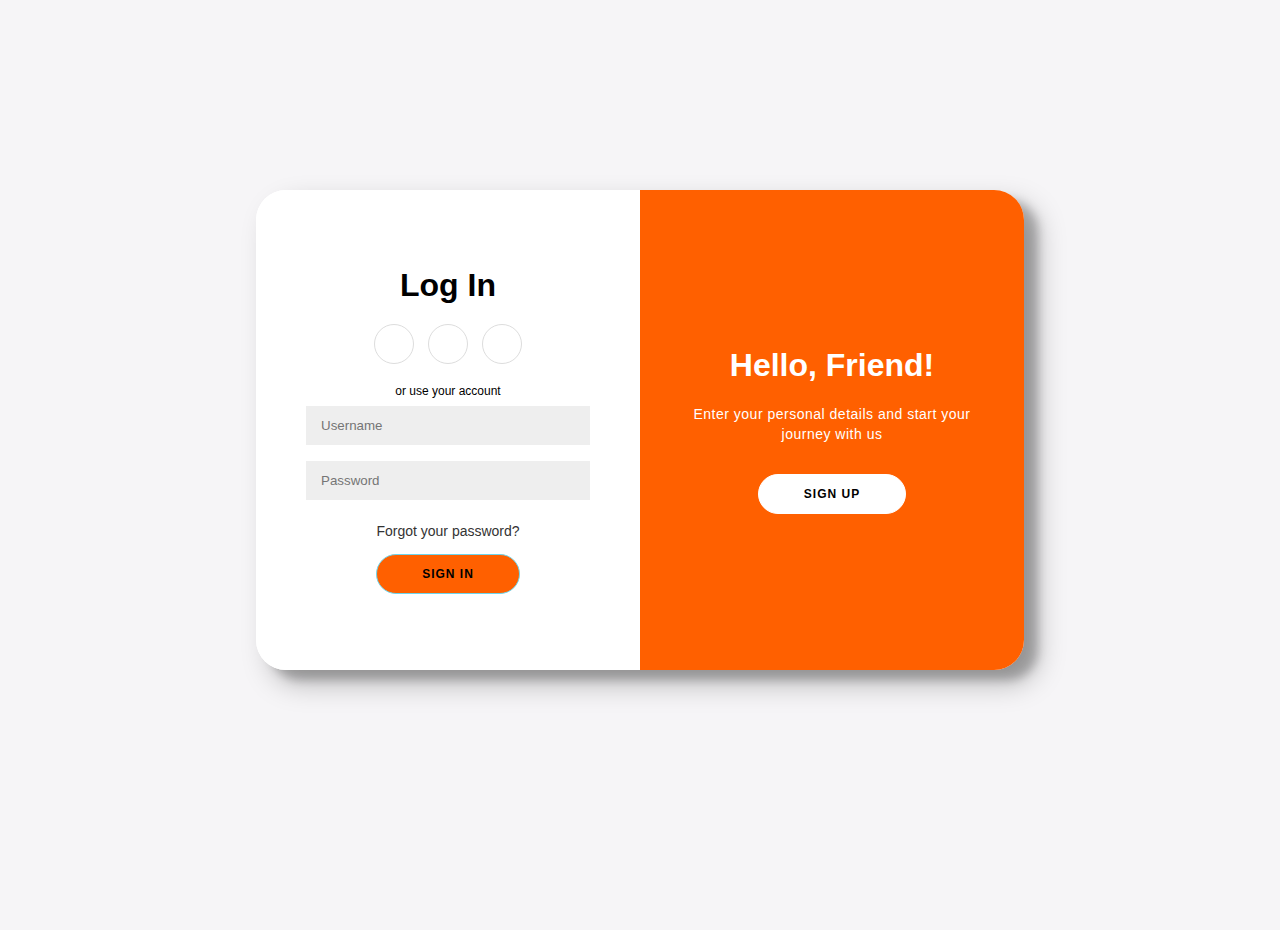
<file: index.html>
<!DOCTYPE html>
<html lang="en">

<head>
  <meta charset="UTF-8" />
  <meta name="viewport" content="width=device-width, initial-scale=1.0" />
  <link rel="stylesheet" href="https://cdnjs.cloudflare.com/ajax/libs/font-awesome/5.15.1/css/all.min.css"
    integrity="sha512-+4zCK9k+qNFUR5X+cKL9EIR+ZOhtIloNl9GIKS57V1MyNsYpYcUrUeQc9vNfzsWfV28IaLL3i96P9sdNyeRssA=="
    crossorigin="anonymous" />
  <link rel="stylesheet" href="style.css" />
  <title>Sign In & Sign Up Form</title>
</head>

<body>
  <div class="container" id="container">
    <div class="form-container sign-up-container">
      <form>
        <h1>Sign Up</h1>
        <div class="social-container">
          <a href="#" class="social"><i class="fab fa-instagram"></i></a>
          <a href="#" class="social"><i class="fab fa-google"></i></a>
          <a href="#" class="social"><i class="fab fa-twitter"></i></a>
        </div>
        <span>or use your email for registration</span>
        <input type="text" placeholder="Name" />
        <input type="email" placeholder="Email" />
        <input type="password" placeholder="Password" />
        <button onclick="return false;">Sign Up</button>
      </form>
    </div>
    <div class="form-container sign-in-container">
      <form>
        <h1>Log In</h1>
        <div class="social-container">
          <a href="#" class="social"><i class="fab fa-instagram"></i></a>
          <a href="#" class="social"><i class="fab fa-google"></i></a>
          <a href="#" class="social"><i class="fab fa-twitter"></i></a>
        </div>
        <span>or use your account</span>
        <input type="email" placeholder="Username" id="un" />
        <input type="password" placeholder="Password" id="pwd" />
        <a href="#">Forgot your password?</a>

        <button onclick="submitForm()">Sign In</button>
      </form>
    </div>


    
    <div class="overlay-container">
      <div class="overlay">
        <div class="overlay-panel overlay-left">
          <h1>Welcome Back!</h1>
          <p>Please login with your personal info</p>
          <button class="ghost" id="signIn">Sign In</button>
        </div>
        <div class="overlay-panel overlay-right">
          <h1>Hello, Friend!</h1>
          <p>Enter your personal details and start your journey with us</p>
          <button class="ghost" id="signUp">Sign Up</button>
        </div>
      </div>
    </div>
  </div>
  <script src="login.js">

  </script>
</body>

</html>
</file>
<file: style.css>
:root {
  --main-color: #6dd5ed;
  --secondary-color: #2193b0;
  --gradient: linear-gradient(
    135deg,
    var(--main-color),
    var(--secondary-color)
  );
}

* {
  box-sizing: border-box;
}

body {
  background: #f6f5f7;
  font-family: "Nunito", sans-serif;
  display: flex;
  flex-direction: column;
  align-items: center;
  justify-content: center;
  min-height: 100vh;
  margin: 1rem 0;
}

h1 {
  font-weight: bold;
  margin: 0;
}

p {
  font-size: 14px;
  font-weight: 100;
  line-height: 20px;
  letter-spacing: 0.5px;
  margin: 20px 0 30px;
}

.social-container {
  margin: 20px 0;
}

.social-container a {
  border: 1px solid #dddddd;
  border-radius: 50%;
  display: inline-flex;
  justify-content: center;
  align-items: center;
  margin: 0 5px;
  height: 40px;
  width: 40px;
}

span {
  font-size: 12px;
}

a {
  color: #333;
  font-size: 14px;
  text-decoration: none;
  margin: 15px 0;
}

button {
  cursor: pointer;
  border-radius: 20px;
  border: 1px solid var(--main-color);
  background-color: #ff6000;
  color: black;
  font-size: 12px;
  font-weight: bold;
  padding: 12px 45px;
  letter-spacing: 1px;
  text-transform: uppercase;
  transition: transform 80ms ease-out;
}

button:hover {
  /* background: var(--secondary-color); */
  background-color: white;
}

button:active {
  transform: scale(0.95);
}

button:focus {
  outline: none;
}

button.ghost {
  background-color: transparent;
  border-color: #fff;
}

button.ghost:hover {
  background: #fff;
  /* color: var(--secondary-color); */
  color: #ff6000;
}

form {
  background-color: #fff;
  display: flex;
  align-items: center;
  justify-content: center;
  flex-direction: column;
  padding: 0 50px;
  height: 100%;
  text-align: center;
}

input {
  background-color: #eee;
  border: none;
  padding: 12px 15px;
  margin: 8px 0;
  width: 100%;
  font-family: inherit;
}

.container {
  background-color: #fff;
  border-radius: 30px;
  box-shadow: 14px 14px 28px rgba(0, 0, 0, 0.25), 14px 10px 10px rgba(0, 0, 0, 0.22);
  position: relative;
  overflow: hidden;
  height: 768px;
  width: 480px;
  max-width: 100%;
}

.form-container {
  position: absolute;
  top: 0;
  width: 100%;
  transition: all 0.6s ease-in-out;
}

.sign-in-container {
  top: 0;
  height: 50%;
  z-index: 2;
}

.container.right-panel-active .sign-in-container {
  transform: translateY(100%);
}

.sign-up-container {
  top: 0;
  height: 50%;
  opacity: 0;
  z-index: 1;
}

.container.right-panel-active .sign-up-container {
  transform: translateY(100%);
  opacity: 1;
  z-index: 5;
  animation: show 0.6s;
}

@keyframes show {
  0%,
  49.99% {
    opacity: 0;
    z-index: 1;
  }
  50%,
  100% {
    opacity: 1;
    z-index: 5;
  }
}

.overlay-container {
  position: absolute;
  left: 0;
  top: 50%;
  height: 50%;
  width: 100%;
  overflow: hidden;
  transition: transform 0.6s ease-in-out;
  z-index: 100;
}

#signUp{
  background-color: white;
}
.container.right-panel-active .overlay-container {
  transform: translateY(-100%);
}



.overlay {
  /* background: var(--secondary-color); */

  background-color: #ff6000;
  /* background: var(--gradient); */
  background-repeat: no-repeat;
  background-size: cover;
  background-position: 0 0;
  color: #fff;
  position: relative;
  top: -100%;
  width: 100%;
  height: 200%;
  transform: translateY(0);
  transition: transform 0.6s ease-in-out;
}

.container.right-panel-active .overlay {
  transform: translateY(50%);
}

.overlay-panel {
  position: absolute;
  display: flex;
  align-items: center;
  justify-content: center;
  flex-direction: column;
  padding: 0 40px;
  text-align: center;
  left: 0;
  width: 100%;
  height: 50%;
  transform: translateY(0);
  transition: transform 0.6s ease-in-out;
}

.overlay-left {
  transform: translateY(-20%);
}

.container.right-panel-active .overlay-left {
  transform: translateY(0);
}

.overlay-right {
  bottom: 0;
  transform: translateY(0);
}

.container.right-panel-active .overlay-right {
  transform: translateY(20%);
}

@media (min-width: 768px) {
  body {
    margin: -20px 0 50px;
  }

  .container {
    width: 768px;
    max-width: 100%;
    height: 480px;
  }

  .form-container {
    top: 0;
    height: 100%;
    width: 50%;
  }

  .sign-in-container {
    left: 0;
    width: 50%;
    height: 100%;
  }

  .container.right-panel-active .sign-in-container {
    transform: translateX(100%);
  }

  .sign-up-container {
    left: 0;
    width: 50%;
    height: 100%;
  }

  .container.right-panel-active .sign-up-container {
    transform: translateX(100%);
  }



  .overlay-container {
    left: 50%;
    top: 0;
    height: 100%;
    width: 50%;
  }

  .container.right-panel-active .overlay-container {
    transform: translateX(-100%);
  }

  .overlay {
    top: 0;
    left: -100%;
    height: 100%;
    width: 200%;
    transform: translateX(0);
  }

  .container.right-panel-active .overlay {
    transform: translateX(50%);
  }

  .overlay-panel {
    top: 0;
    height: 100%;
    width: 50%;
    transform: translateX(0);
  }

  .overlay-left {
    transform: translateX(-20%);
  }

  .container.right-panel-active .overlay-left {
    transform: translateX(0);
  }

  .overlay-right {
    right: 0;
    top: 0;
    left: 50%;
    transform: translateX(0);
  }

  .container.right-panel-active .overlay-right {
    transform: translateX(20%);
  }
}
</file>
